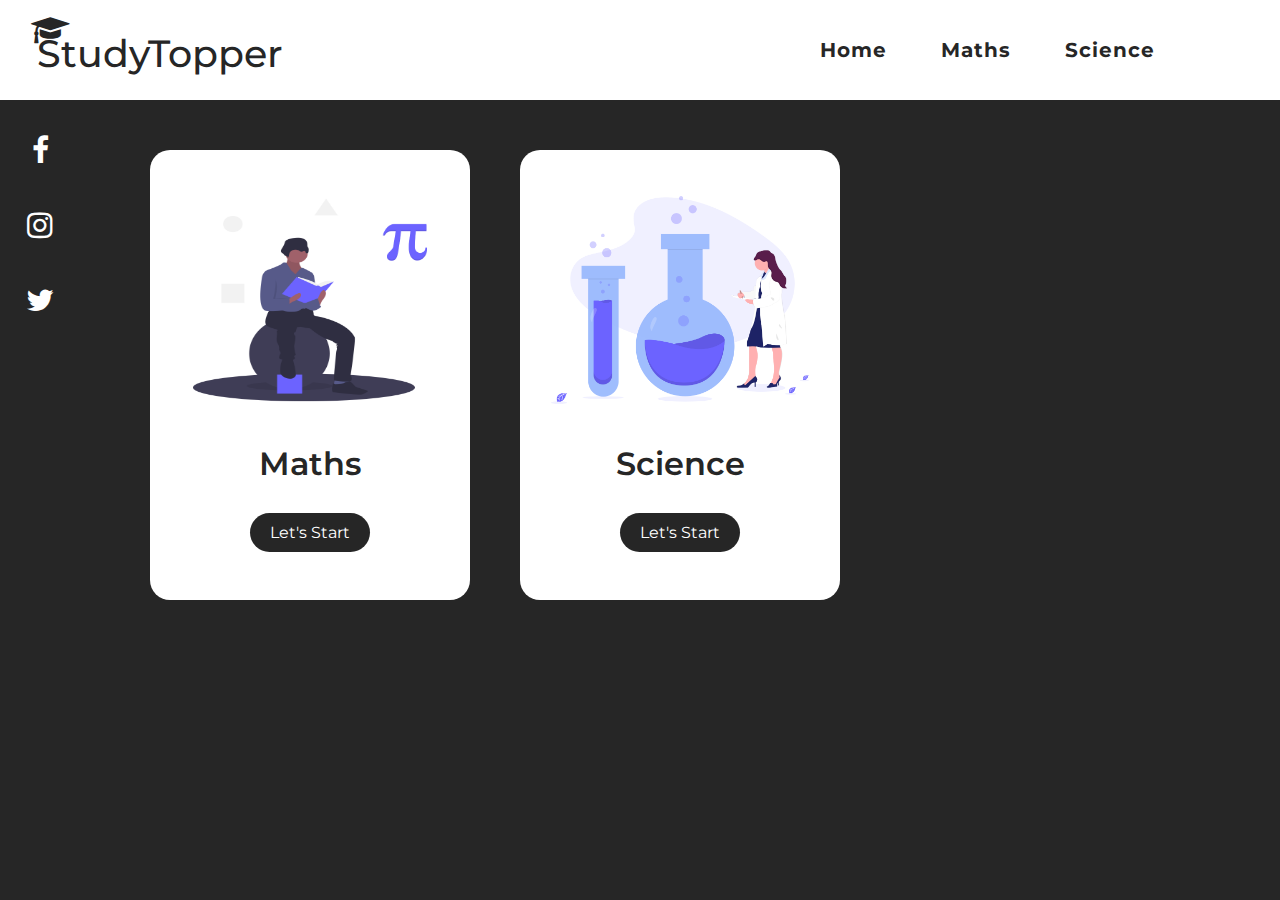
<file: index.html>
<!DOCTYPE html>
<html lang="en">
<head>
    <meta charset="UTF-8">
    <meta name="viewport" content="width=device-width, initial-scale=1.0">
    <title>StudyTopper - Your Study Companion</title>
    <link href="style.css" rel="stylesheet" type="text/css">
    <link href="https://stackpath.bootstrapcdn.com/font-awesome/4.7.0/css/font-awesome.min.css" rel="stylesheet">
    <link href="https://fonts.googleapis.com/css2?family=Montserrat:wght@500&display=swap" rel="stylesheet">
    <link rel="shortcut icon" type="image/jpg" href="100571575-book-icon-study-literature-sign.jpg">
</head>
<body>
    <header>
        <div class="nav-links">
            <div class="logos">
                <div class="logo">
                    <i class="fa fa-graduation-cap"></i>
                </div>
                <p>StudyTopper</p>
            </div>

            <nav>
                <a href="#">Home</a>
                <a href="maths/">Maths</a>
                <a href="#">Science</a>
            </nav>
        </div>
    </header>

    <div class="sidenav">
        <div class="social">
            <i class="fa fa-facebook-f"></i>
            <i class="fa fa-instagram"></i>
            <i class="fa fa-twitter"></i>
        </div>
      </div>

    <div class="cards">
        <div class="card1">
            <img src="undraw_mathematics_4otb.png">
            <h3>Maths</h3>
            <a href="maths/">Let's Start</a>
        </div>

        <div class="card2">
            <img src="undraw_science_fqhl.png">
            <h3>Science</h3>
            <a href="#">Let's Start</a>
        </div>
    </div>
</html>
</file>
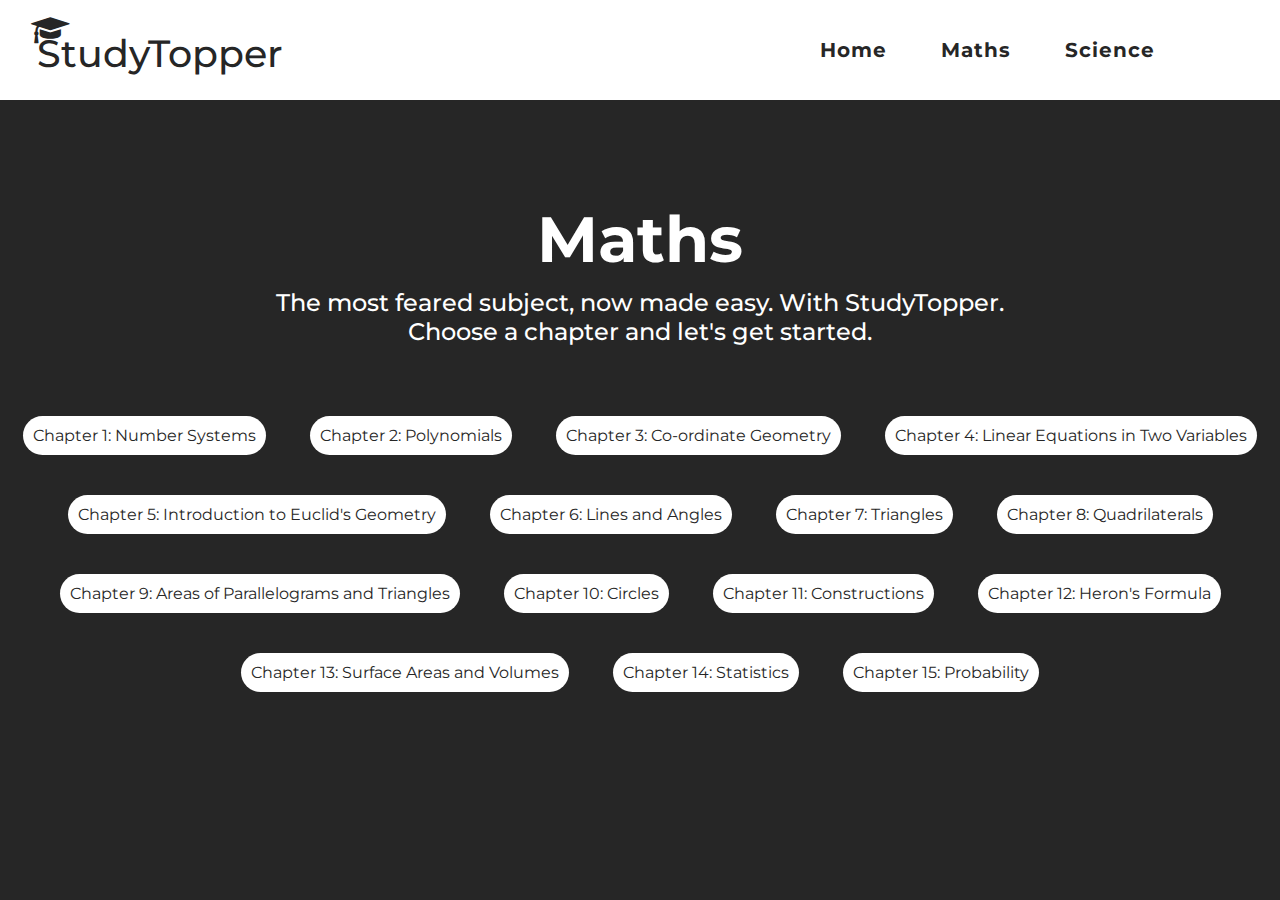
<file: maths/index.html>
<!DOCTYPE html>
<html lang="en">
<head>
    <meta charset="UTF-8">
    <meta name="viewport" content="width=device-width, initial-scale=1.0">
    <title>StudyTopper - Your Study Companion</title>
    <link href="style.css" rel="stylesheet" type="text/css">
    <link href="https://stackpath.bootstrapcdn.com/font-awesome/4.7.0/css/font-awesome.min.css" rel="stylesheet">
    <link href="https://fonts.googleapis.com/css2?family=Montserrat:wght@500&display=swap" rel="stylesheet">
    <link rel="shortcut icon" type="image/jpg" href="../100571575-book-icon-study-literature-sign.jpg">
</head>
<body>
    <header>
        <div class="nav-links">
            <div class="logos">
                <div class="logo">
                    <i class="fa fa-graduation-cap"></i>
                </div>
                <p>StudyTopper</p>
            </div>

            <nav>
                <a href="../">Home</a>
                <a href="#">Maths</a>
                <a href="#">Science</a>
            </nav>
        </div>
    </header>

    <h3>Maths</h3>
    <h2>The most feared subject, now made easy. With StudyTopper.<br>Choose a chapter and let's get started.</h2>
    <div class="chapters">
        <ul>
            <a href="chapter1/">Chapter 1: Number Systems</a>
            <a href="chapter2/">Chapter 2: Polynomials</a>
            <a href="#">Chapter 3: Co-ordinate Geometry</a>
            <a href="#">Chapter 4: Linear Equations in Two Variables</a>
            <a href="#">Chapter 5: Introduction to Euclid's Geometry</a>
            <a href="#">Chapter 6: Lines and Angles</a>
            <a href="#">Chapter 7: Triangles</a>
            <a href="#">Chapter 8: Quadrilaterals</a>
            <a href="#">Chapter 9: Areas of Parallelograms and Triangles</a>
            <a href="#">Chapter 10: Circles</a>
            <a href="#">Chapter 11: Constructions</a>
            <a href="#">Chapter 12: Heron's Formula</a>
            <a href="#">Chapter 13: Surface Areas and Volumes</a>
            <a href="#">Chapter 14: Statistics</a>
            <a href="#">Chapter 15: Probability</a>
        </ul>
    </div>
</body>
</file>
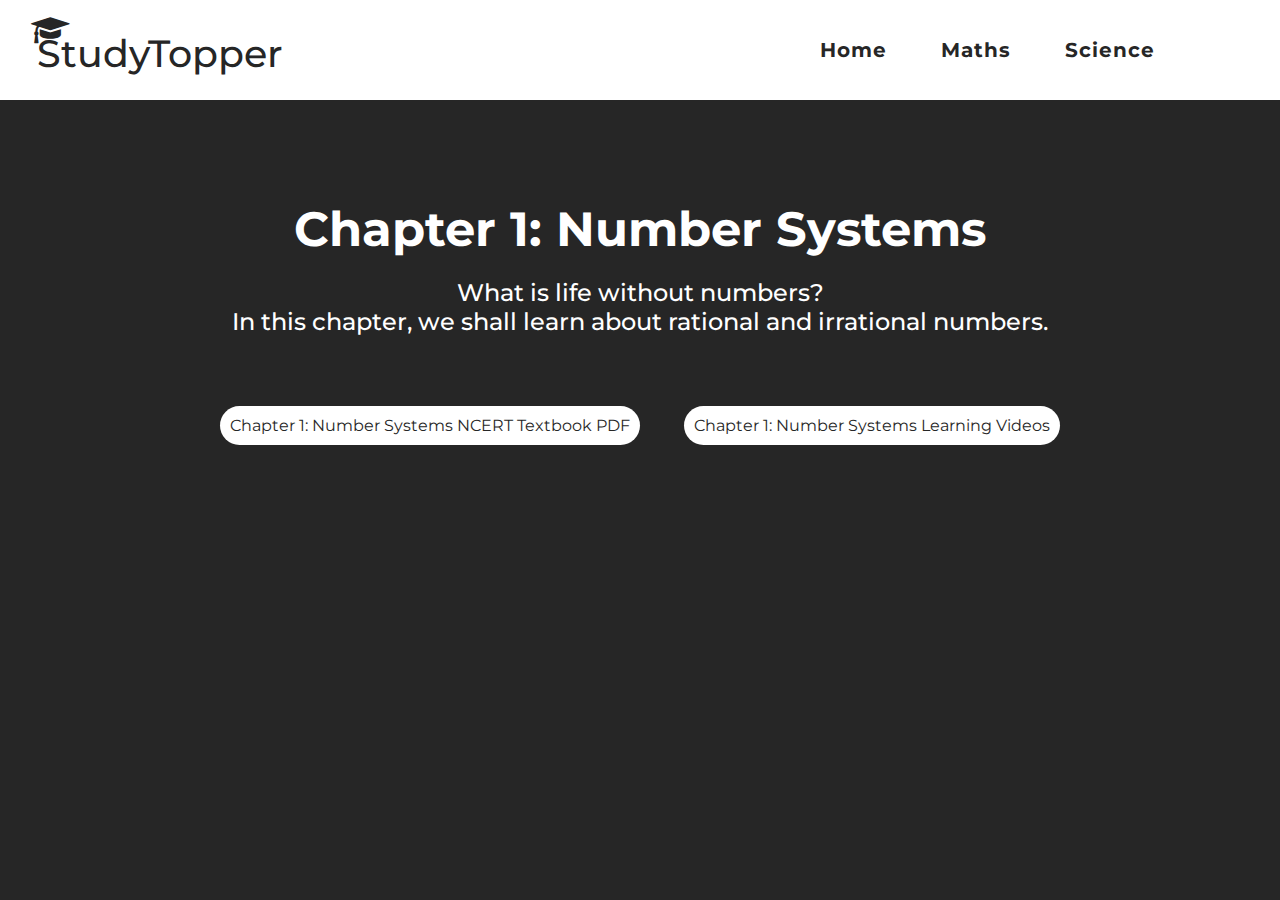
<file: maths/chapter1/index.html>
<!DOCTYPE html>
<html lang="en">
<head>
    <meta charset="UTF-8">
    <meta name="viewport" content="width=device-width, initial-scale=1.0">
    <title>StudyTopper - Your Study Companion</title>
    <link href="style.css" rel="stylesheet" type="text/css">
    <link href="https://stackpath.bootstrapcdn.com/font-awesome/4.7.0/css/font-awesome.min.css" rel="stylesheet">
    <link href="https://fonts.googleapis.com/css2?family=Montserrat:wght@500&display=swap" rel="stylesheet">
    <link rel="shortcut icon" type="image/jpg" href="../../100571575-book-icon-study-literature-sign.jpg">
</head>
<body>
    <header>
        <div class="nav-links">
            <div class="logos">
                <div class="logo">
                    <i class="fa fa-graduation-cap"></i>
                </div>
                <p>StudyTopper</p>
            </div>

            <nav>
                <a href="../../">Home</a>
                <a href="../">Maths</a>
                <a href="#">Science</a>
            </nav>
        </div>
    </header>

    <h3>Chapter 1: Number Systems</h3>
    <h2>What is life without numbers?<br>In this chapter, we shall learn about rational and irrational numbers.</h2>

    <div class="modules">
        <ul>
            <a href="ch1.pdf">Chapter 1: Number Systems NCERT Textbook PDF</a>
            <a href="#">Chapter 1: Number Systems Learning Videos</a>
        </ul>
    </div>
</file>
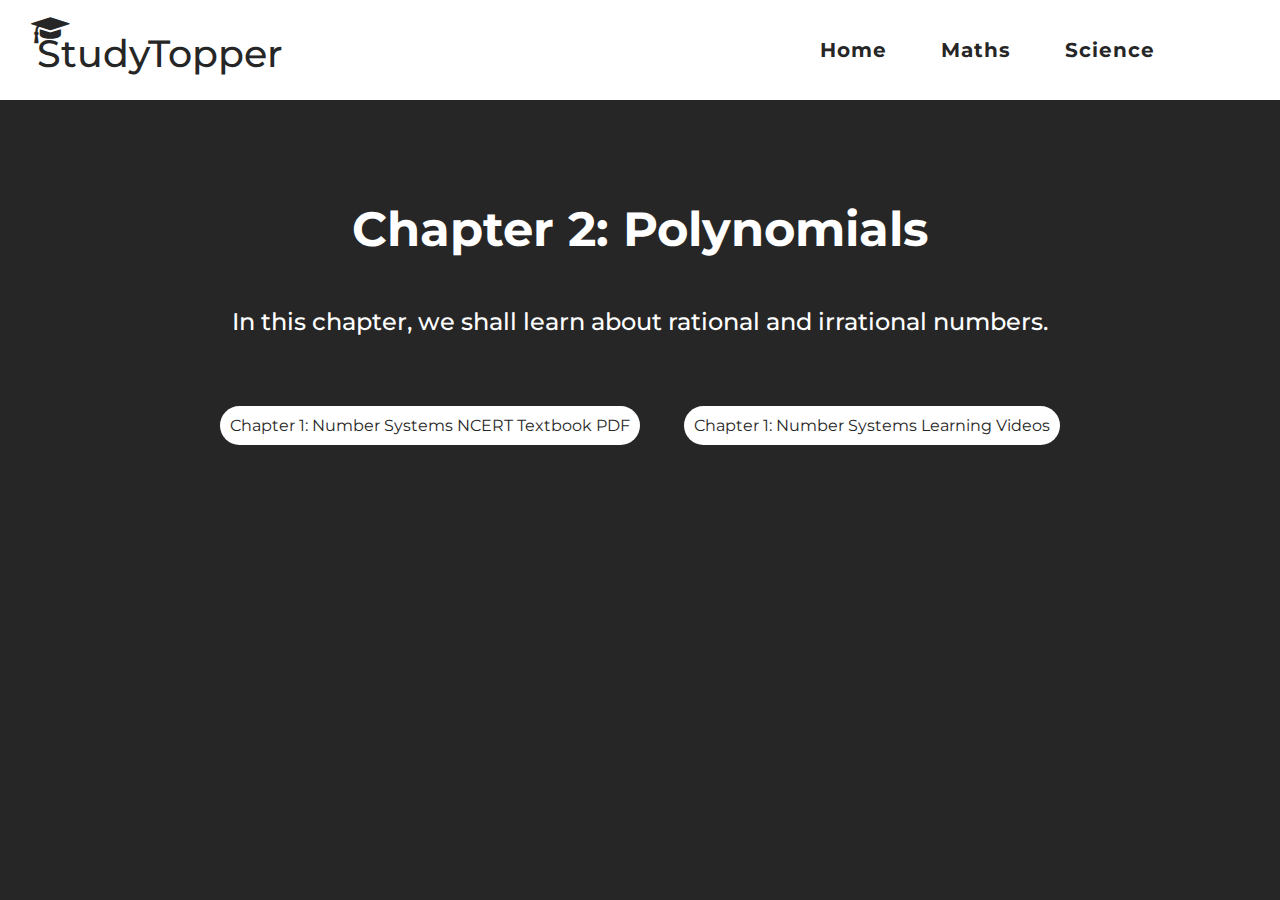
<file: maths/chapter2/index.html>
<!DOCTYPE html>
<html lang="en">
<head>
    <meta charset="UTF-8">
    <meta name="viewport" content="width=device-width, initial-scale=1.0">
    <title>StudyTopper - Your Study Companion</title>
    <link href="style.css" rel="stylesheet" type="text/css">
    <link href="https://stackpath.bootstrapcdn.com/font-awesome/4.7.0/css/font-awesome.min.css" rel="stylesheet">
    <link href="https://fonts.googleapis.com/css2?family=Montserrat:wght@500&display=swap" rel="stylesheet">
    <link rel="shortcut icon" type="image/jpg" href="../../100571575-book-icon-study-literature-sign.jpg">
</head>
<body>
    <header>
        <div class="nav-links">
            <div class="logos">
                <div class="logo">
                    <i class="fa fa-graduation-cap"></i>
                </div>
                <p>StudyTopper</p>
            </div>

            <nav>
                <a href="../../">Home</a>
                <a href="../">Maths</a>
                <a href="#">Science</a>
            </nav>
        </div>
    </header>

    <h3>Chapter 2: Polynomials</h3>
    <h2><br>In this chapter, we shall learn about rational and irrational numbers.</h2>

    <div class="modules">
        <ul>
            <a href="ch1.pdf">Chapter 1: Number Systems NCERT Textbook PDF</a>
            <a href="#">Chapter 1: Number Systems Learning Videos</a>
        </ul>
    </div>
</file>
<file: style.css>
* {
    margin: 0;
    padding: 0;
}

body {
    text-align: center;
    background-color: #262626;
}

header {
    height: 100px;
    width: 100%;
    background-color: white;
    position: fixed;
    z-index: 1;
}

.nav-links {
    width: 100%;
    margin: 0 auto;
}

.logos {
    position: absolute;
    height: 100%;
    top: 0;
    left: 0;
}

.logo{
    height: 100%;
    width: 100px;
}

.logo .fa {
    position: relative;
    /* top: 100px; */
    margin: 15px 0px;
    display: block;
    color: #262626;
    font-size: 30px;
    cursor: pointer;
}

.logos p{
    position: relative;
    float: left;
    left: 37px;
    font-family: 'Montserrat', sans-serif;
    font-size: 2.4rem;
    font-weight: 500;
    text-decoration: none;
    color: #262626;
    margin: 0;
    top: -85px;
}

nav {
    float: right;
    line-height: 100px;
}

nav a{
    position: relative;
    text-decoration: none;
    font-family: 'Montserrat', sans-serif;
    font-weight: 700;
    letter-spacing: 1px;
    font-size: 20px;
    padding-left: 25px;
    padding-right: 25px;
    padding-top: 5px;
    padding-bottom: 5px;
    right: 100px;
    color: #262626;
    border-radius: 20px;
    transition: 1s;
}

nav a:hover {
    background-color: #262626;
    color: white;
}

.sidenav {
    position: absolute;
    height: 100%;
    top: 0;
    left: 0;
    background: #262626;
    /* border-left: 2px solid #fff;
    border-right: 2px solid #fff; */
}

.social {
    height: 60%;
    width: 80px;
}

.social .fa {
    position: relative;
    top: 100px;
    margin: 25px 10px;
    padding: 10px 0px;
    border-radius: 50px;
    display: block;
    color: #fff;
    font-size: 30px;
    cursor: pointer;
    transition: 1s;
}

.social .fa:hover {
    color: #262626;
    background-color: #fff;
}

.cards {
    width: 100%;
    height: 100%;
    color: transparent;
    display: flex;
}

.card1{
    position: relative;
    top: 150px;
    height: 450px;
    width: 320px;
    background-color: #fff;
    border-radius: 20px;
    margin-left: 150px;
}

.card1 img {
    position: relative;
    height: 250px;
    width: 320px;
    top: 25px;
}

.card1 h3 {
    position: relative;
    color: #262626;
    font-family: 'Montserrat', sans-serif;
    font-size: 2rem;
    font-weight: 600;
    margin: 40px;
}

.card1 a {
    position: relative;
    text-decoration: none;
    color: #fff;
    font-family: 'Montserrat', sans-serif;
    background-color: #262626;
    padding-top: 10px;
    padding-bottom: 10px;
    padding-left: 20px;
    padding-right: 20px;
    border-radius: 20px;
    transition: 0.5s;
}

.card1 a:hover {
    opacity: 0.9;
}

.card2 {
    position: relative;
    top: 150px;
    height: 450px;
    width: 320px;
    background-color: #fff;
    border-radius: 20px;
    margin-left: 50px;
}

.card2 img {
    position: relative;
    height: 250px;
    width: 320px;
    top: 25px;
}

.card2 h3 {
    position: relative;
    color: #262626;
    font-family: 'Montserrat', sans-serif;
    font-weight: 600;
    margin: 40px;
    font-size: 2rem;
}

.card2 a {
    position: relative;
    text-decoration: none;
    color: #fff;
    font-family: 'Montserrat', sans-serif;
    background-color: #262626;
    padding-top: 10px;
    padding-bottom: 10px;
    padding-left: 20px;
    padding-right: 20px;
    border-radius: 20px;
    transition: 0.5s;
}

.card2 a:hover {
    opacity: 0.9;
}










@media (max-width: 1000px) {
    nav a {
        display: none;
    }
}
</file>
<file: maths/style.css>
* {
    margin: 0;
    padding: 0;
}

body {
    text-align: center;
    background-color: #262626;
}

header {
    height: 100px;
    width: 100%;
    background-color: white;
    position: fixed;
    z-index: 1;
}

.nav-links {
    width: 100%;
    margin: 0 auto;
}

.logos {
    position: absolute;
    height: 100%;
    top: 0;
    left: 0;
}

.logo{
    height: 100%;
    width: 100px;
}

.logo .fa {
    position: relative;
    /* top: 100px; */
    margin: 15px 0px;
    display: block;
    color: #262626;
    font-size: 30px;
    cursor: pointer;
}

.logos p{
    position: relative;
    float: left;
    left: 37px;
    font-family: 'Montserrat', sans-serif;
    font-size: 2.4rem;
    font-weight: 500;
    text-decoration: none;
    color: #262626;
    margin: 0;
    top: -85px;
}

nav {
    float: right;
    line-height: 100px;
}

nav a{
    position: relative;
    text-decoration: none;
    font-family: 'Montserrat', sans-serif;
    font-weight: 700;
    letter-spacing: 1px;
    font-size: 20px;
    padding-left: 25px;
    padding-right: 25px;
    padding-top: 5px;
    padding-bottom: 5px;
    right: 100px;
    color: #262626;
    border-radius: 20px;
    transition: 1s;
}

nav a:hover {
    background-color: #262626;
    color: white;
}

h3 {
    font-family: 'Montserrat', sans-serif;
    font-size: 4rem;
    position: relative;
    top: 200px;
    z-index: 1;
    color: #fff;
}

h2 {
    margin-top: 10px;
    font-family: 'Montserrat', sans-serif;
    font-size: 1.5rem;
    font-weight: 500;
    position: relative;
    top: 200px;
    z-index: 1;
    color: #fff;
}

.chapters {
    /* display: flex; */
    height: 100%;
    /* width: 100%; */
}

.chapters ul {
    height: 100%;
    /* width: 100%; */
}

.chapters ul a {
    justify-content: center;
    position: relative;
    display: inline-flex;
    font-family: 'Montserrat', sans-serif;
    text-decoration: none;
    color: #262626;
    margin: 20px;
    padding: 10px;
    background-color: #fff;
    border-radius: 20px;
    top: 250px;
}
</file>
<file: maths/chapter1/style.css>
* {
    margin: 0;
    padding: 0;
}

body {
    text-align: center;
    background-color: #262626;
}

header {
    height: 100px;
    width: 100%;
    background-color: white;
    position: fixed;
    z-index: 1;
}

.nav-links {
    width: 100%;
    margin: 0 auto;
}

.logos {
    position: absolute;
    height: 100%;
    top: 0;
    left: 0;
}

.logo{
    height: 100%;
    width: 100px;
}

.logo .fa {
    position: relative;
    /* top: 100px; */
    margin: 15px 0px;
    display: block;
    color: #262626;
    font-size: 30px;
    cursor: pointer;
}

.logos p{
    position: relative;
    float: left;
    left: 37px;
    font-family: 'Montserrat', sans-serif;
    font-size: 2.4rem;
    font-weight: 500;
    text-decoration: none;
    color: #262626;
    margin: 0;
    top: -85px;
}

nav {
    float: right;
    line-height: 100px;
}

nav a{
    position: relative;
    text-decoration: none;
    font-family: 'Montserrat', sans-serif;
    font-weight: 700;
    letter-spacing: 1px;
    font-size: 20px;
    padding-left: 25px;
    padding-right: 25px;
    padding-top: 5px;
    padding-bottom: 5px;
    right: 100px;
    color: #262626;
    border-radius: 20px;
    transition: 1s;
}

nav a:hover {
    background-color: #262626;
    color: white;
}

h3 {
    font-family: 'Montserrat', sans-serif;
    font-size: 3rem;
    position: relative;
    top: 200px;
    z-index: 1;
    color: #fff;
}

h2 {
    margin-top: 20px;
    font-family: 'Montserrat', sans-serif;
    font-size: 1.5rem;
    font-weight: 500;
    position: relative;
    top: 200px;
    z-index: 1;
    color: #fff;
}

.modules {
    height: 100%;
}

.modules ul {
    height: 100%;
}

.modules ul a {
    justify-content: center;
    position: relative;
    display: inline-flex;
    font-family: 'Montserrat', sans-serif;
    text-decoration: none;
    color: #262626;
    margin: 20px;
    padding: 10px;
    background-color: #fff;
    border-radius: 20px;
    top: 250px;
}
</file>
<file: maths/chapter2/style.css>
* {
    margin: 0;
    padding: 0;
}

body {
    text-align: center;
    background-color: #262626;
}

header {
    height: 100px;
    width: 100%;
    background-color: white;
    position: fixed;
    z-index: 1;
}

.nav-links {
    width: 100%;
    margin: 0 auto;
}

.logos {
    position: absolute;
    height: 100%;
    top: 0;
    left: 0;
}

.logo{
    height: 100%;
    width: 100px;
}

.logo .fa {
    position: relative;
    /* top: 100px; */
    margin: 15px 0px;
    display: block;
    color: #262626;
    font-size: 30px;
    cursor: pointer;
}

.logos p{
    position: relative;
    float: left;
    left: 37px;
    font-family: 'Montserrat', sans-serif;
    font-size: 2.4rem;
    font-weight: 500;
    text-decoration: none;
    color: #262626;
    margin: 0;
    top: -85px;
}

nav {
    float: right;
    line-height: 100px;
}

nav a{
    position: relative;
    text-decoration: none;
    font-family: 'Montserrat', sans-serif;
    font-weight: 700;
    letter-spacing: 1px;
    font-size: 20px;
    padding-left: 25px;
    padding-right: 25px;
    padding-top: 5px;
    padding-bottom: 5px;
    right: 100px;
    color: #262626;
    border-radius: 20px;
    transition: 1s;
}

nav a:hover {
    background-color: #262626;
    color: white;
}

h3 {
    font-family: 'Montserrat', sans-serif;
    font-size: 3rem;
    position: relative;
    top: 200px;
    z-index: 1;
    color: #fff;
}

h2 {
    margin-top: 20px;
    font-family: 'Montserrat', sans-serif;
    font-size: 1.5rem;
    font-weight: 500;
    position: relative;
    top: 200px;
    z-index: 1;
    color: #fff;
}

.modules {
    height: 100%;
}

.modules ul {
    height: 100%;
}

.modules ul a {
    justify-content: center;
    position: relative;
    display: inline-flex;
    font-family: 'Montserrat', sans-serif;
    text-decoration: none;
    color: #262626;
    margin: 20px;
    padding: 10px;
    background-color: #fff;
    border-radius: 20px;
    top: 250px;
}
</file>
